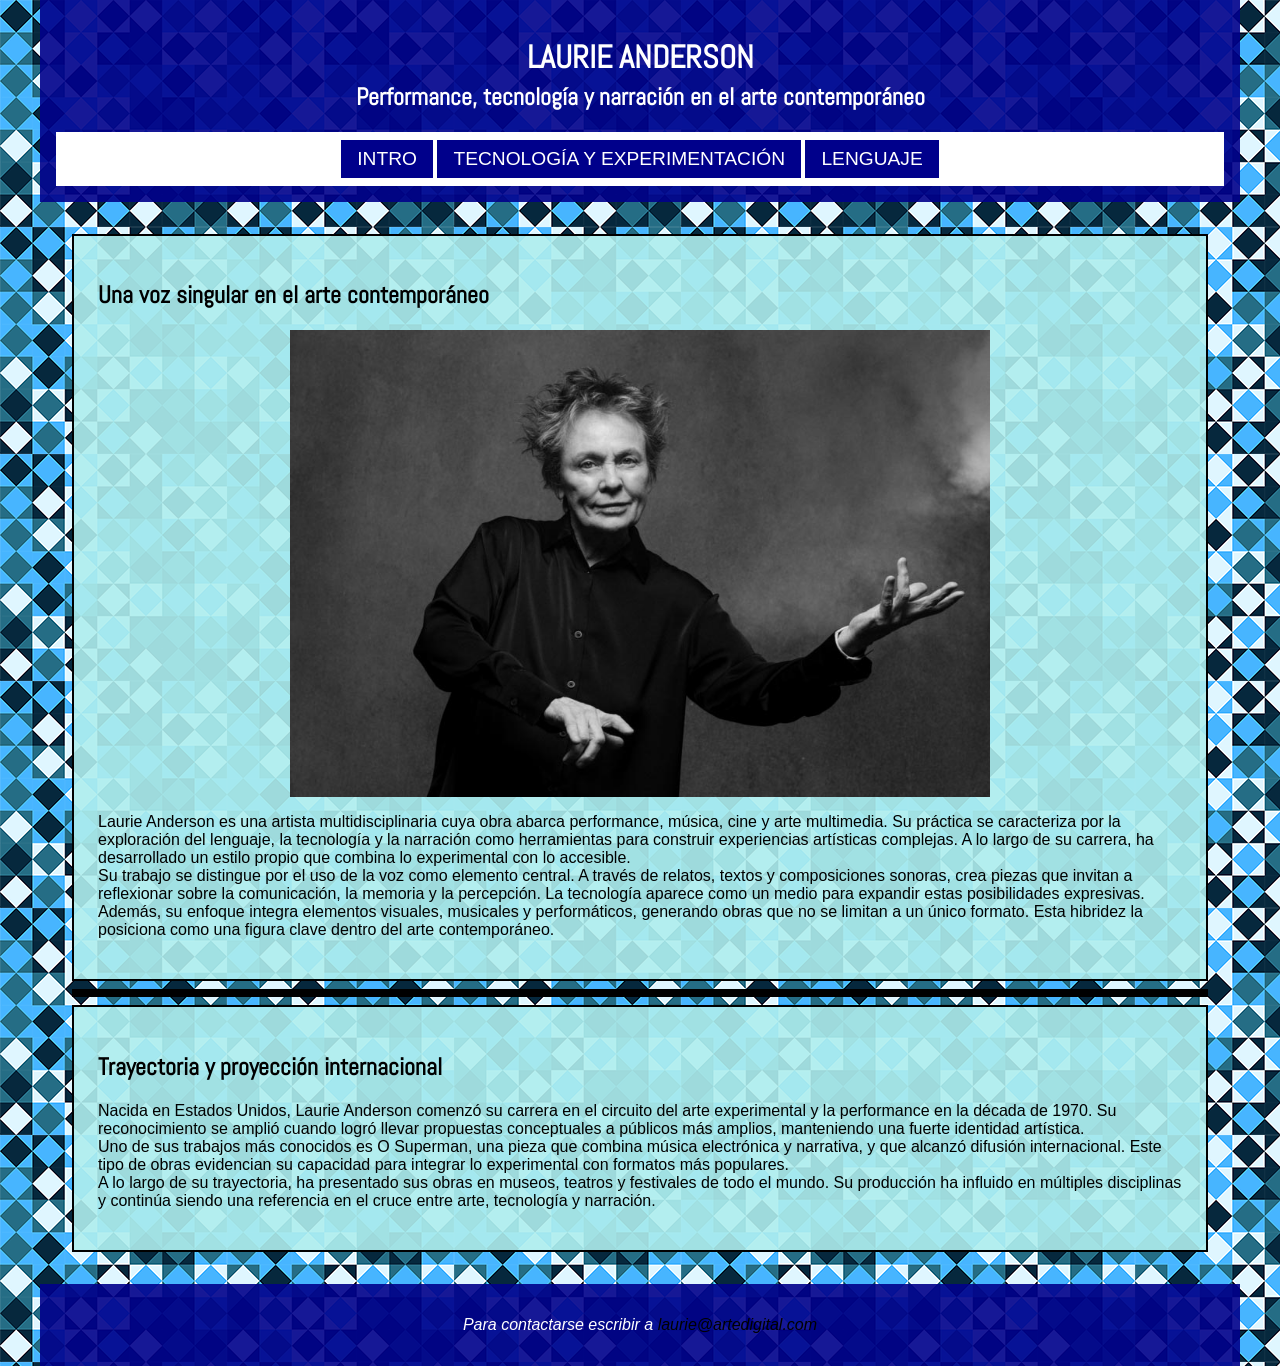
<file: index.html>
<!DOCTYPE html>
<html lang="es">
    <head>
        <meta charset="UTF-8">
        <title>Laurie Anderson - Intro</title>
        <!-- GOOGLE FONTS -->
        <link rel="preconnect" href="https://fonts.googleapis.com">
        <link rel="preconnect" href="https://fonts.gstatic.com" crossorigin>
        <link href="https://fonts.googleapis.com/css2?family=Abel&display=swap" rel="stylesheet">
        <!-- LINK HOJA DE ESTILOS -->
        <link rel="stylesheet" href="css/estilos.css">
    </head>
    <body>
        <div id="contenedor">
            <!-- ENCABEZADO PÁGINA -->
            <header>
            <h1>Laurie Anderson</h1>
            <h2>Performance, tecnología y narración en el arte contemporáneo</h2>
            <!-- MENÚ DE NAVEGACIÓN -->
            <nav>
                <ul>
                    <li><a href="index.html">INTRO</a></li>
                    <li><a href="tecnologia.html">TECNOLOGÍA Y EXPERIMENTACIÓN</a></li>
                    <li><a href="lenguaje.html">LENGUAJE</a></li>
                </ul>
            </nav>
        </header>
        <main>
            <!-- PRIMERA SECCIÓN -->
            <section>
                <h2>Una voz singular en el arte contemporáneo</h2>
                <img src="img/anderson-1.jpg" alt="Anderson Profile">
                <p>
                  Laurie Anderson es una artista multidisciplinaria cuya obra abarca performance, música, cine y arte multimedia. Su práctica se caracteriza por la exploración del lenguaje, la tecnología y la narración como herramientas para construir experiencias artísticas complejas. A lo largo de su carrera, ha desarrollado un estilo propio que combina lo experimental con lo accesible.<br>
                  Su trabajo se distingue por el uso de la voz como elemento central. A través de relatos, textos y composiciones sonoras, crea piezas que invitan a reflexionar sobre la comunicación, la memoria y la percepción. La tecnología aparece como un medio para expandir estas posibilidades expresivas.<br>
                  Además, su enfoque integra elementos visuales, musicales y performáticos, generando obras que no se limitan a un único formato. Esta hibridez la posiciona como una figura clave dentro del arte contemporáneo.
                </p>
            </section>
            <hr>
            <!-- SEGUNDA SECCIÓN -->
            <section>
                <h2>Trayectoria y proyección internacional</h2>
                <p>
                    Nacida en Estados Unidos, Laurie Anderson comenzó su carrera en el circuito del arte experimental y la performance en la década de 1970. Su reconocimiento se amplió cuando logró llevar propuestas conceptuales a públicos más amplios, manteniendo una fuerte identidad artística.
                    <br>
                    Uno de sus trabajos más conocidos es O Superman, una pieza que combina música electrónica y narrativa, y que alcanzó difusión internacional. Este tipo de obras evidencian su capacidad para integrar lo experimental con formatos más populares.
                    <br>
                    A lo largo de su trayectoria, ha presentado sus obras en museos, teatros y festivales de todo el mundo. Su producción ha influido en múltiples disciplinas y continúa siendo una referencia en el cruce entre arte, tecnología y narración.
                </p>
            </section>
        </main>
        <!-- PIE DE PÁGINA -->
        <footer>
            <address>
                <p>Para contactarse escribir a <a href="mailto:laurie@artedigital.com">laurie@artedigital.com</a></p>
            </address>
        </footer>
        </div>
    </body>
</html>
</file>
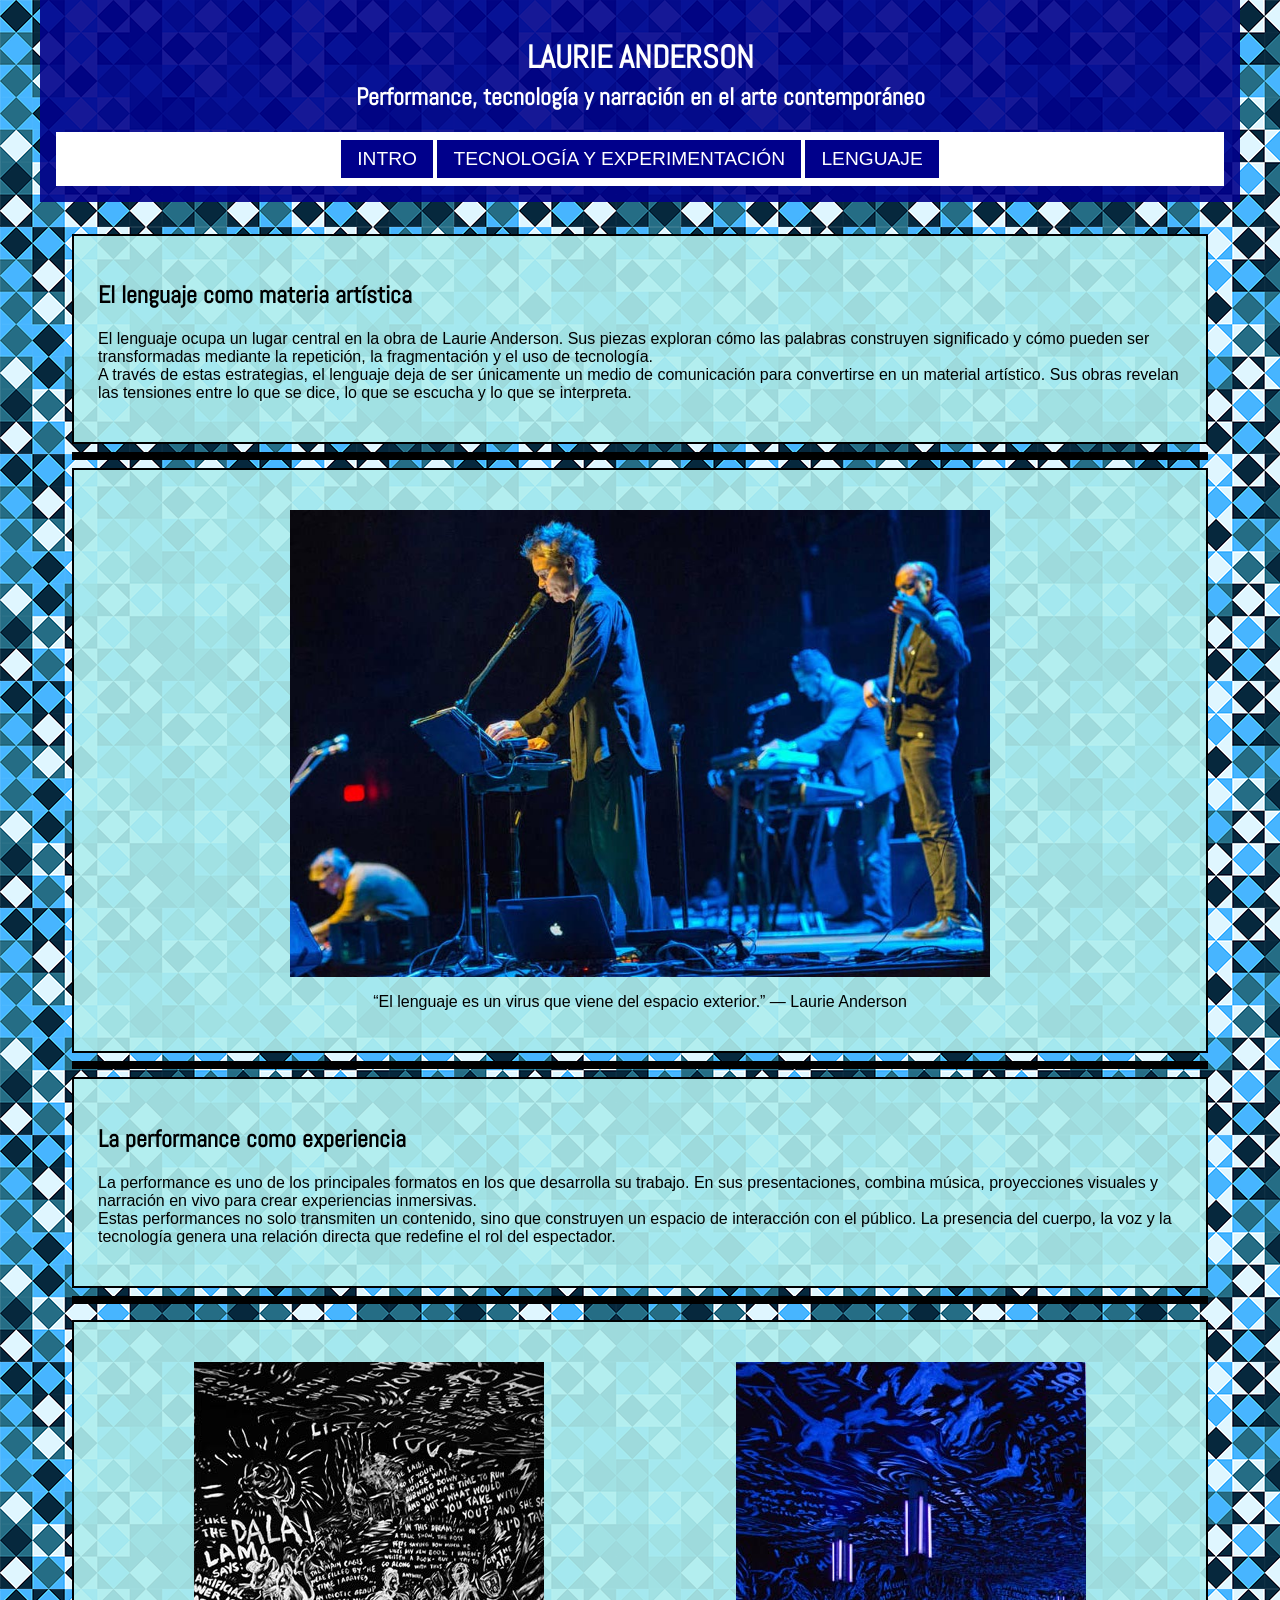
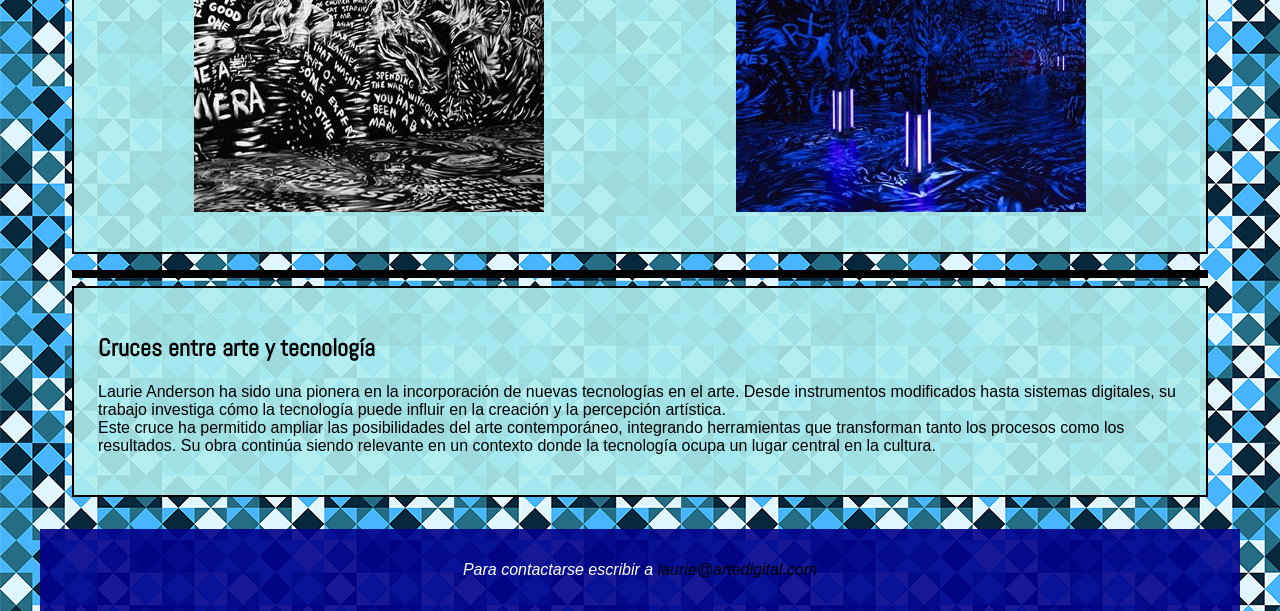
<file: lenguaje.html>
<!DOCTYPE html>
<html lang="es">
    <head>
        <meta charset="UTF-8">
        <title>Laurie Anderson - Lenguaje</title>
        <!-- GOOGLE FONTS -->
        <link rel="preconnect" href="https://fonts.googleapis.com">
        <link rel="preconnect" href="https://fonts.gstatic.com" crossorigin>
        <link href="https://fonts.googleapis.com/css2?family=Abel&display=swap" rel="stylesheet">
        <!-- LINK A HOJA DE ESTILOS -->
        <link rel="stylesheet" href="css/estilos.css">
    </head>
    <body>
        <div id="contenedor">
            <!-- ENCABEZADO -->
            <header>
            <h1>Laurie Anderson</h1>
            <h2>Performance, tecnología y narración en el arte contemporáneo</h2>
            <!-- MENÚ DE NAVEGACIÓN -->
            <nav>
                <ul>
                    <li><a href="index.html">INTRO</a></li>
                    <li><a href="tecnologia.html">TECNOLOGÍA Y EXPERIMENTACIÓN</a></li>
                    <li><a href="lenguaje.html">LENGUAJE</a></li>
                </ul>
            </nav>
        </header>
        <main>
            <!-- PRIMERA SECCIÓN -->
            <section>
                <h2>El lenguaje como materia artística</h2>
                <p>
                  El lenguaje ocupa un lugar central en la obra de Laurie Anderson. Sus piezas exploran cómo las palabras construyen significado y cómo pueden ser transformadas mediante la repetición, la fragmentación y el uso de tecnología.<br>
                  A través de estas estrategias, el lenguaje deja de ser únicamente un medio de comunicación para convertirse en un material artístico. Sus obras revelan las tensiones entre lo que se dice, lo que se escucha y lo que se interpreta.<br>
                </p>
            </section>
             <hr>
             <!-- IMAGEN CON CITA -->
            <div class=imagenycita>
                <img src="img/anderson-2.jpg" alt="Anderson Profile">
                <blockquote>“El lenguaje es un virus que viene del espacio exterior.” — Laurie Anderson</blockquote>
            </div>
            <hr>
            <!-- SEGUNDA SECCIÓN -->
            <section>
                <h2>La performance como experiencia</h2>
                <p>
                 La performance es uno de los principales formatos en los que desarrolla su trabajo. En sus presentaciones, combina música, proyecciones visuales y narración en vivo para crear experiencias inmersivas.<br>
                 Estas performances no solo transmiten un contenido, sino que construyen un espacio de interacción con el público. La presencia del cuerpo, la voz y la tecnología genera una relación directa que redefine el rol del espectador.<br>   
                </p>
            </section>
            <hr>
            <!-- IMÁGENES JUNTAS -->
            <div class="imagenesjuntas">
                <img src="img/anderson-3.jpg" alt="Anderson Profile">
                <img src="img/anderson-4.jpg" alt="Anderson Profile">
            </div>
            <hr>
            <!-- TERCERA SECCIÓN -->
            <section>
                <h2>Cruces entre arte y tecnología</h2>
                <p>
                 Laurie Anderson ha sido una pionera en la incorporación de nuevas tecnologías en el arte. Desde instrumentos modificados hasta sistemas digitales, su trabajo investiga cómo la tecnología puede influir en la creación y la percepción artística.<br>
                 Este cruce ha permitido ampliar las posibilidades del arte contemporáneo, integrando herramientas que transforman tanto los procesos como los resultados. Su obra continúa siendo relevante en un contexto donde la tecnología ocupa un lugar central en la cultura.<br>
                </p>
            </section>
        </main>
        <footer>
            <address>
                <p>Para contactarse escribir a <a href="mailto:laurie@artedigital.com">laurie@artedigital.com</a></p>
            </address>
        </footer>
        </div>
    </body>
</html>
</file>
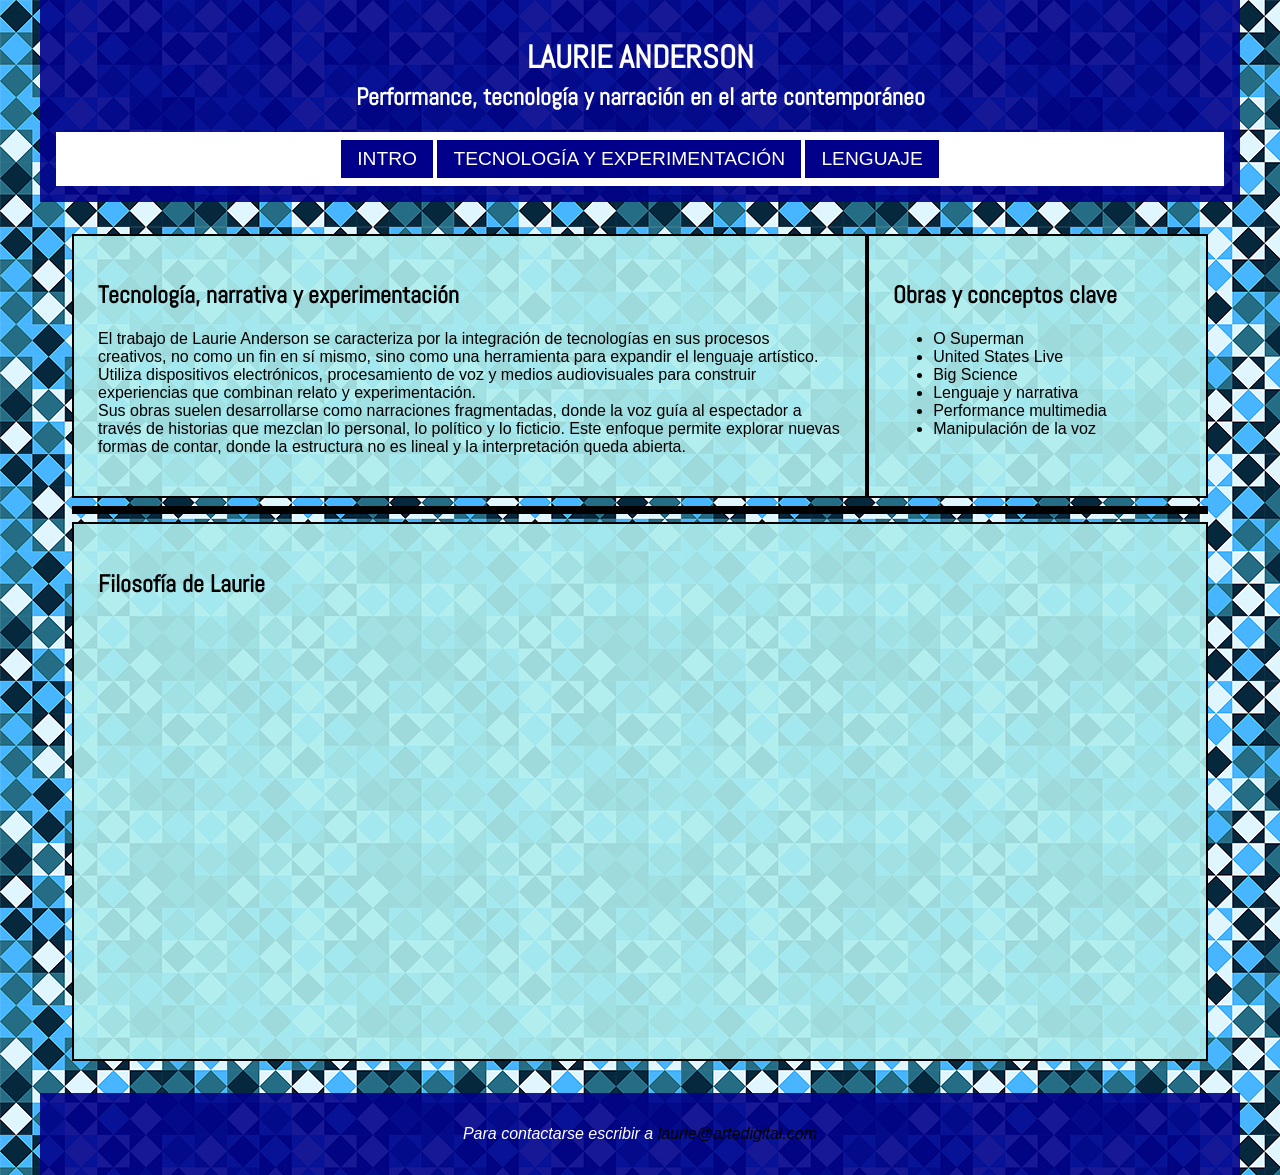
<file: tecnologia.html>
<!DOCTYPE html>
<html lang="es">
    <head>
        <meta charset="UTF-8">
        <title>Laurie Anderson - Tecnología y Experimentación</title>
        <!-- GOOGLE FONTS -->
        <link rel="preconnect" href="https://fonts.googleapis.com">
        <link rel="preconnect" href="https://fonts.gstatic.com" crossorigin>
        <link href="https://fonts.googleapis.com/css2?family=Abel&display=swap" rel="stylesheet">
        <!-- LINK HOJA DE ESTILOS -->
        <link rel="stylesheet" href="css/estilos.css">
    </head>
    <body>
        <div id="contenedor">
            <!-- ENCABEZADO -->
            <header>
            <h1>Laurie Anderson</h1>
            <h2>Performance, tecnología y narración en el arte contemporáneo</h2>
            <!-- MENÚ DE NAVEGACIÓN -->
            <nav>
                <ul>
                    <li><a href="index.html">INTRO</a></li>
                    <li><a href="tecnologia.html">TECNOLOGÍA Y EXPERIMENTACIÓN</a></li>
                    <li><a href="lenguaje.html">LENGUAJE</a></li>
                </ul>
            </nav>
        </header>
        <main>
            <!-- PRIMERA SECCION, CONJUNTA -->
            <div class="contenidojunto">
              <section>
                <h2>Tecnología, narrativa y experimentación</h2>
                <p>
                  El trabajo de Laurie Anderson se caracteriza por la integración de tecnologías en sus procesos creativos, no como un fin en sí mismo, sino como una herramienta para expandir el lenguaje artístico. Utiliza dispositivos electrónicos, procesamiento de voz y medios audiovisuales para construir experiencias que combinan relato y experimentación.<br>
                  Sus obras suelen desarrollarse como narraciones fragmentadas, donde la voz guía al espectador a través de historias que mezclan lo personal, lo político y lo ficticio. Este enfoque permite explorar nuevas formas de contar, donde la estructura no es lineal y la interpretación queda abierta.<br>
                </p>
            </section>
            <!-- SEGUNDA SECCIÓN, CONJUNTA -->
            <aside>
                <h2>Obras y conceptos clave</h2>
                <ul>
                    <li>O Superman</li>
                    <li>United States Live</li>
                    <li>Big Science</li>
                    <li>Lenguaje y narrativa</li>
                    <li>Performance multimedia</li>
                    <li>Manipulación de la voz</li>
                </ul>
            </aside>  
            </div>
            <hr>
            <!-- VIDEO INCRUSTADO -->
            <section>
                <h2>Filosofía de Laurie</h2>
                <iframe width="560" height="315" src="https://www.youtube.com/embed/Vzt2p4XkKco?si=VH0HQmm1a9DwxQl-" title="YouTube video player" frameborder="0" allow="accelerometer; autoplay; clipboard-write; encrypted-media; gyroscope; picture-in-picture; web-share" referrerpolicy="strict-origin-when-cross-origin" allowfullscreen></iframe>
            </section>
        </main>
        <!-- PIE DE PÁGINA -->
        <footer>
            <address>
                <p>Para contactarse escribir a <a href="mailto:laurie@artedigital.com">laurie@artedigital.com</a></p>
            </address>
        </footer>
        </div>
    </body>
</html>
</file>
<file: css/estilos.css>
/* Generales a todo el documento */
#contenedor {
    width: 100%;
    max-width: 1200px;
    margin: 0 auto;
}
*{ box-sizing: border-box; }
h1, h2 {
    font-family: "Abel";
}
h1 {
    font-weight: 800;
    text-transform: uppercase;
}
h2 {
    font-weight: 700;
}

/* BODY */
body {
    background-image: url(../img/fondo.png);
    background-repeat: repeat;
    background-color: SlateGray;
    font-family: sans-serif;
    margin: 0;
    padding: 0; 
}

/* HEADER y FOOTER*/
header, footer {
    background-color: rgba(0, 0, 139, 0.90);
    padding: 1rem;
    text-align: center;
    color: white; 
}
/* ESPACIO H1 y H2 ACHICADO */
header h1 {
    margin-bottom: 0.2rem
}
header h2 {
    margin-top:0
}

/* MENU DE NAVEGACIÓN */ 
nav {
    background-color: white;
    padding: 0.5rem;
}
/* BULLETS y ESPACIADO AUTOMÁTICO*/
nav ul {
    list-style: none;
    margin: 0;
    padding: 0;
}
/* DISPLAY UNO AL LADO DEL OTRO */
nav li {
    display: inline-block;
}
/* ASPECTO BOTONES */
nav a {
    font-size: 1.2rem;
    padding: 0.5rem 1rem;
    text-decoration: none;
    text-align: center;
    display: block;
}
/* COMPORTAMIENTO LINKS: NORMAL */
nav a:link {
    background-color: rgb(0, 0, 139);
    color: white;
}
/* VISITADO */
nav a:visited {
    background-color: rgb(0, 0, 139);
    color: darkmagenta;
}
/* MOUSE SOBRE */
nav a:hover {
    background-color: darkslategray;
    color: white;
}
/* LINK ACTIVO */
nav a:active {
    background-color: darkmagenta;
    color: rgb(0, 0, 139);
}

/* MAIN */
main {
    padding: 2rem;
}

/* LINEAS HORIZONTALES COLOR Y GROSOR */
hr {
    border: none;
    height: 0.50rem;
    background-color: black;
}

/* SECTIONS, ASIDE; IMAGEN Y CITA (LENGUAJE): ENMARCAR Y COLOR */
section, aside, .imagenycita {
    background-color: rgba(175, 238, 238, 0.90);
    border: 0.15rem solid black;
    padding: 1.5rem;
}

/*TECNOLOGÍA: SECTION Y ASIDE JUNTOS */
.contenidojunto {
    display: flex;
}
.contenidojunto section {
    width: 70%;
}
.contenidojunto aside {
    width: 30%;
}

/* IMÁGENES */
img {
    width: 100%;
    max-width: 700px;
    height: auto;
    display: block;
    margin: 1rem auto;
}
/* IMÁGENES JUNTAS */
.imagenesjuntas {
    background-color: rgba(175, 238, 238, 0.90);
    border: 0.15rem solid black;
    padding: 1.5rem;
    margin: 1rem auto;
    display: flex;
}
.imagenesjuntas img {
    width: 50%;
    margin: 1rem auto;
    max-width: 350px;
}


/* VIDEO TAMAÑO Y CENTRADO */
iframe {
    width: 100%;
    max-width: 700px;
    height: 400px;
    display: block;
    margin: 1rem auto;
}

/* ESTILOS MAIL */
address a {
    color: black;
    font-style: italic;
    text-decoration: none;
}
address a:hover {
    color: darkmagenta;
    text-decoration: underline;
}

/* CENTRAR CITA */
blockquote {
    text-align: center;
}
</file>
